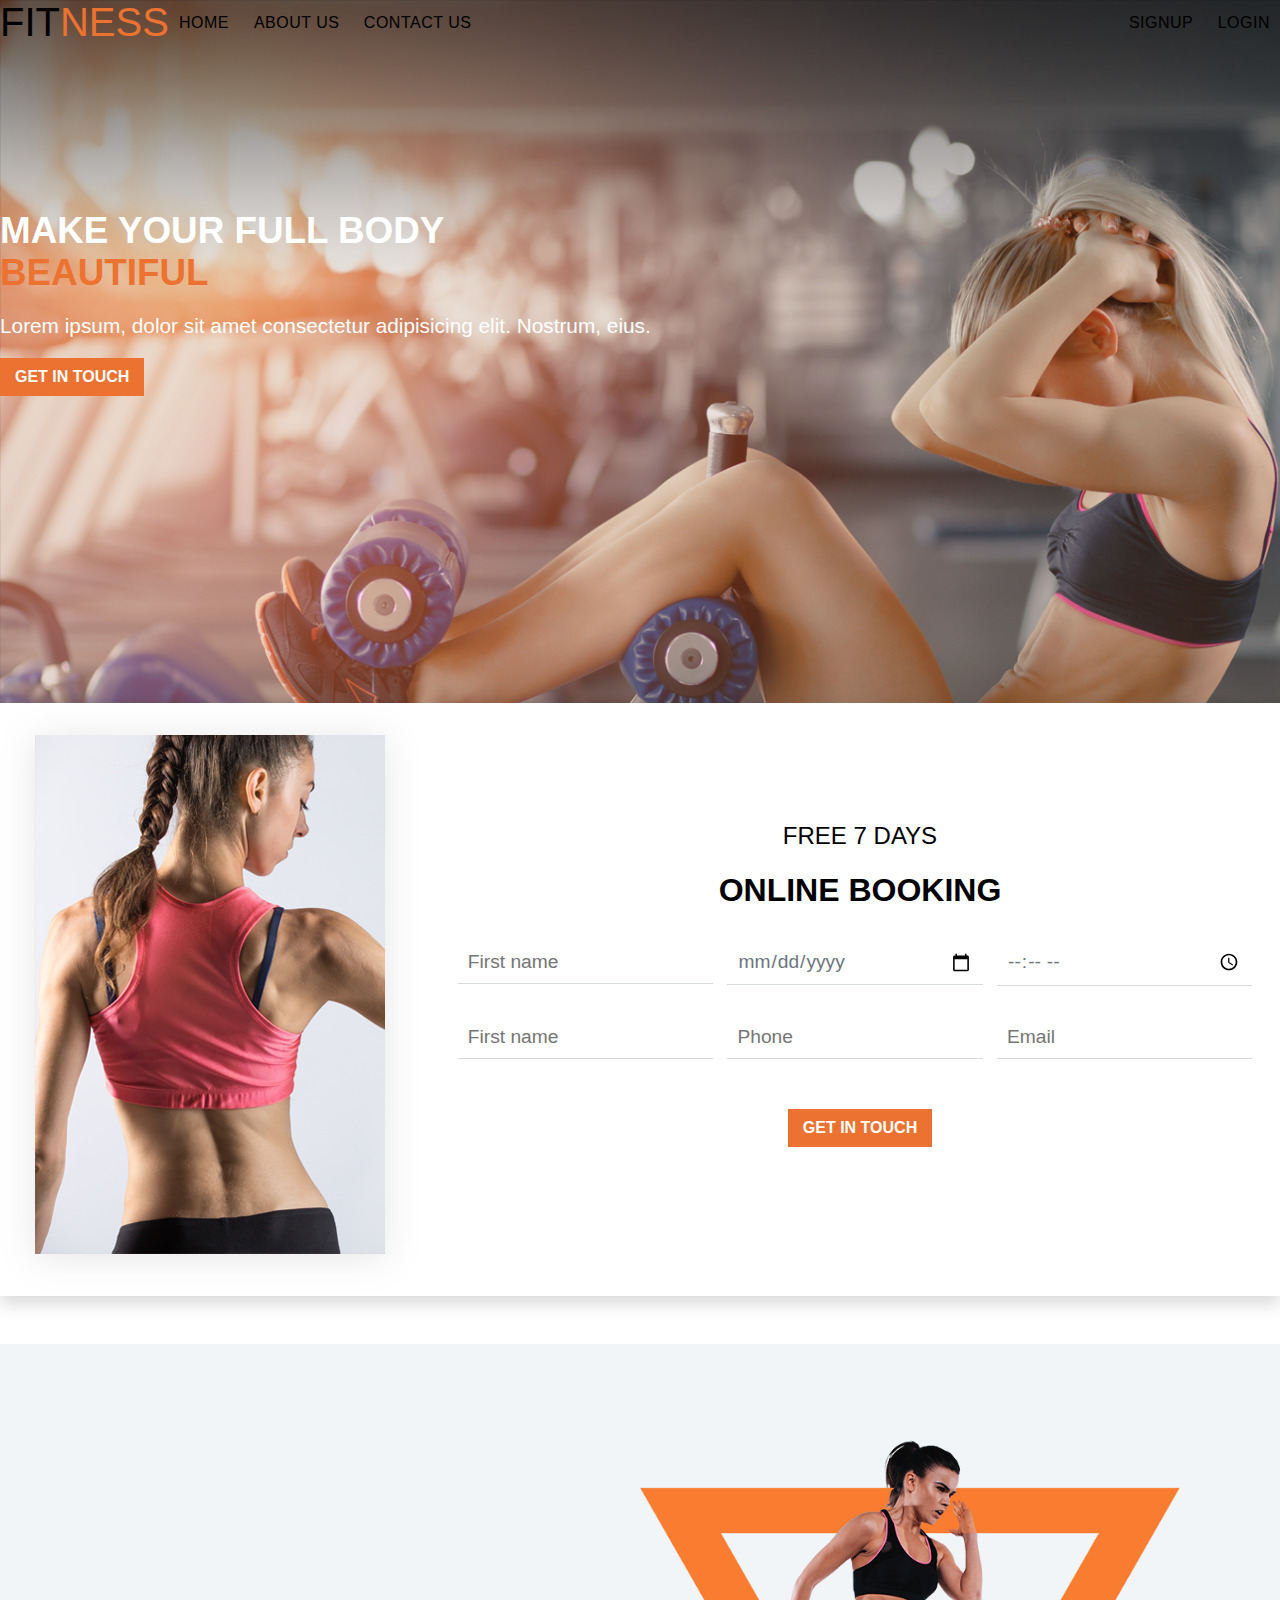
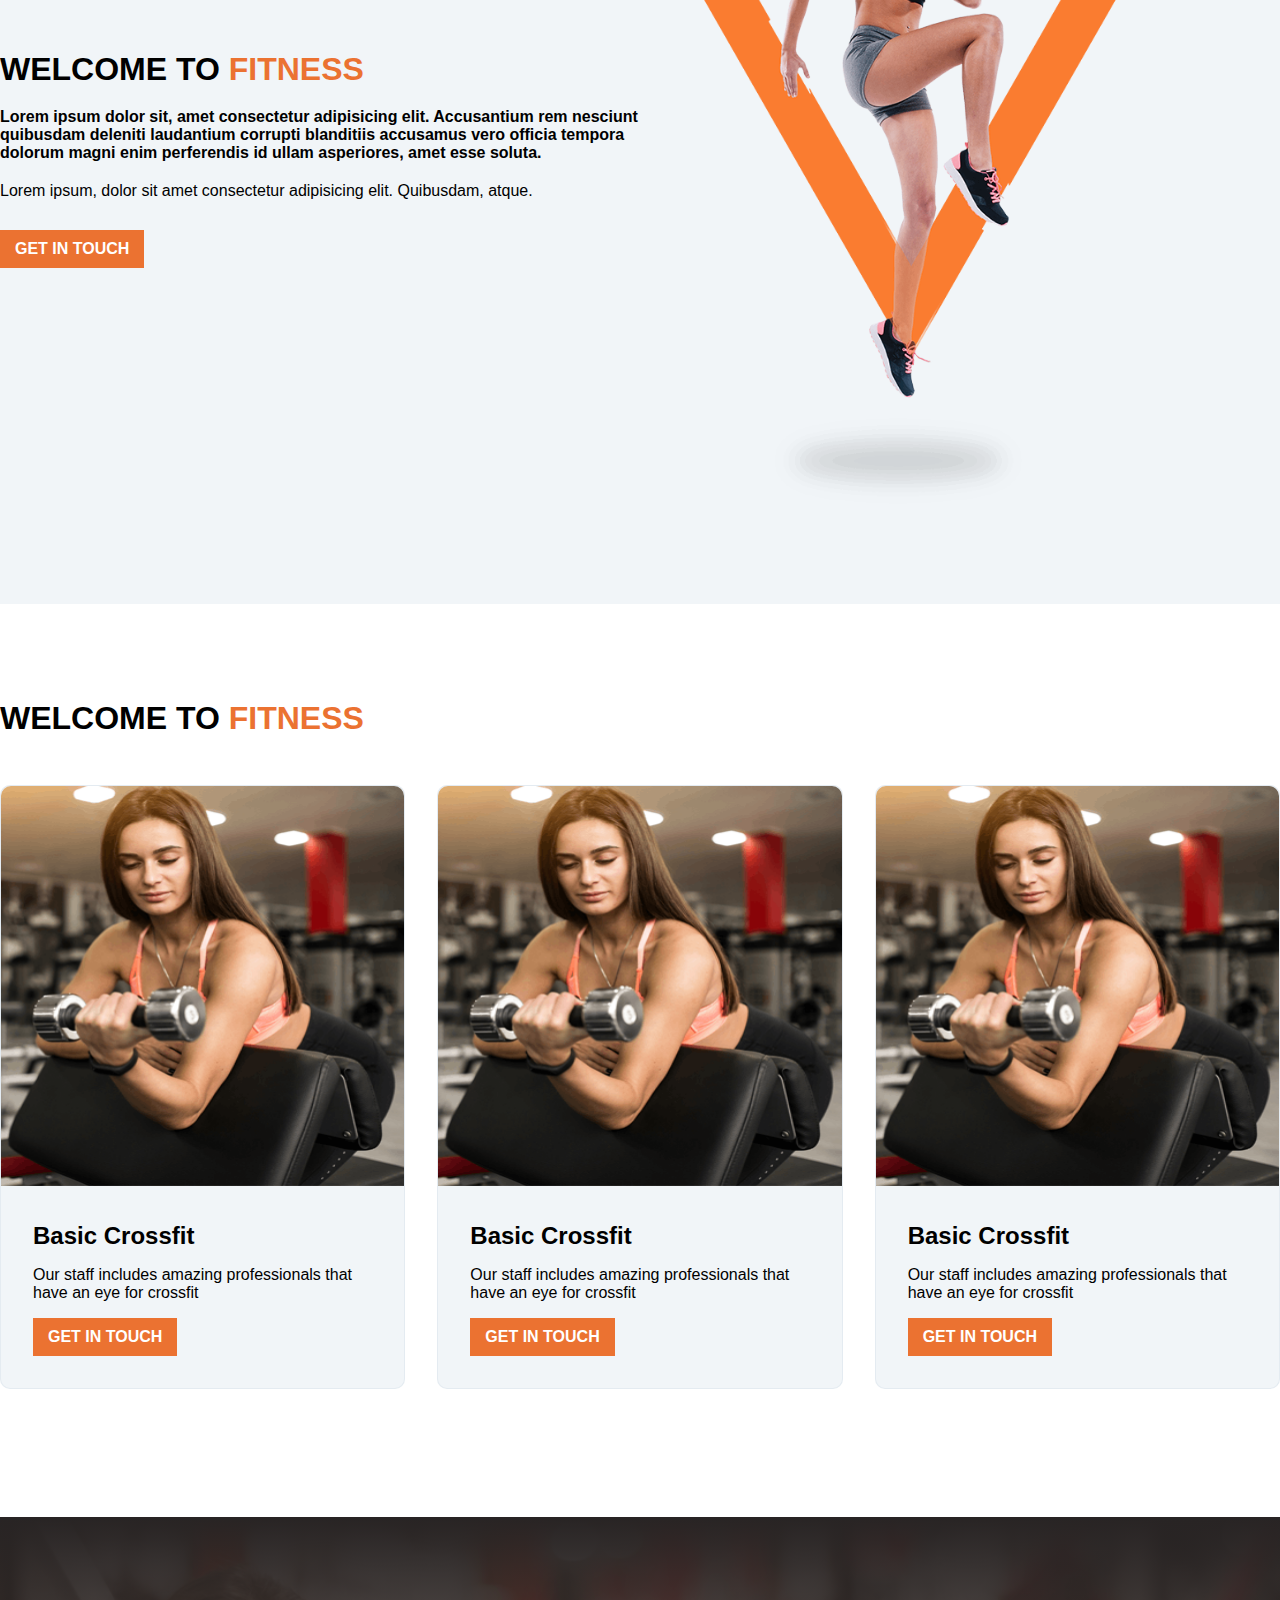
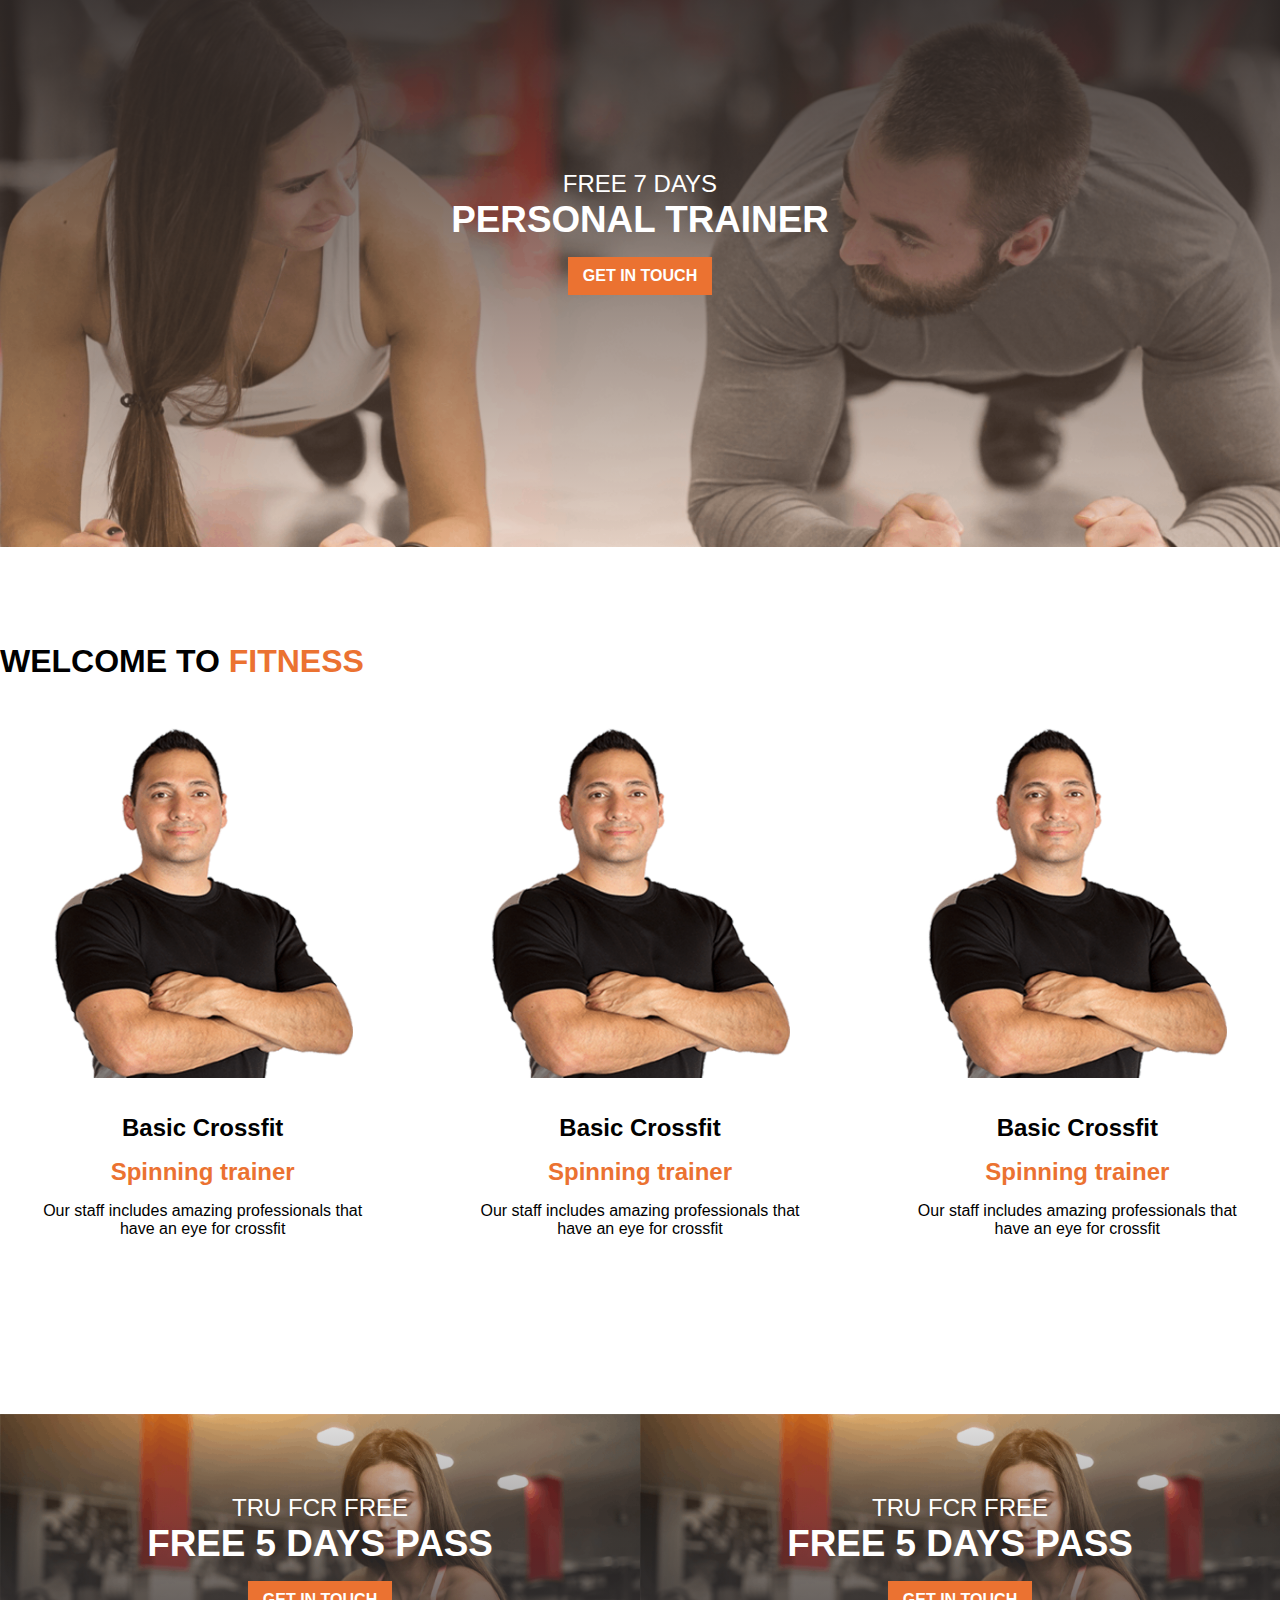
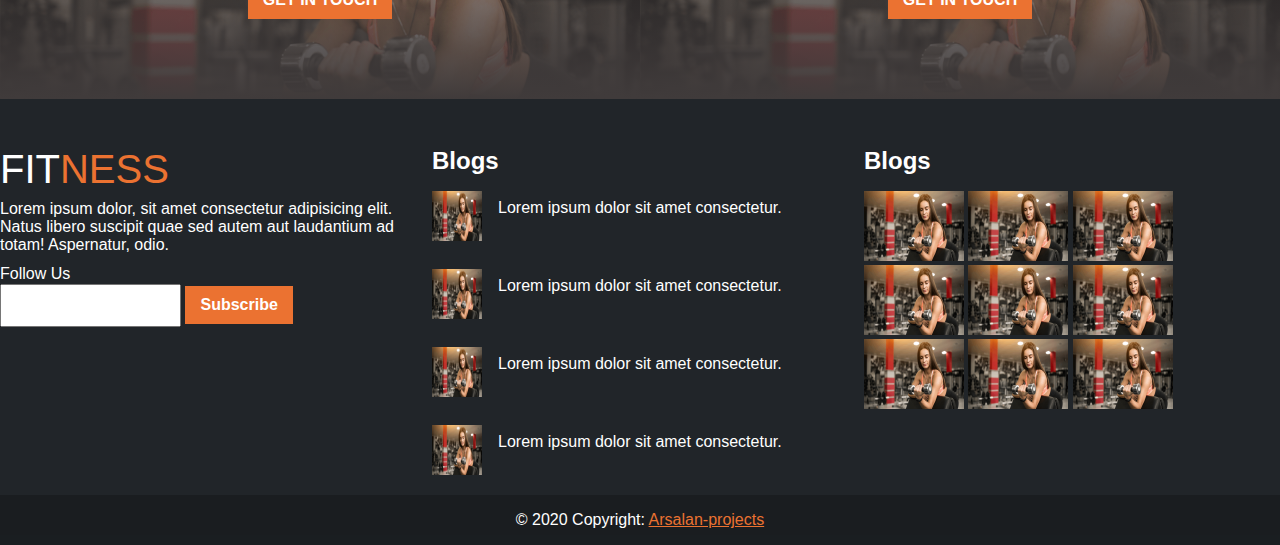
<file: index.html>
﻿<!DOCTYPE html>
<html lang="en">
<head>
    <meta charset="UTF-8">
    <meta http-equiv="X-UA-Compatible" content="IE=edge">
    <meta name="viewport" content="width=device-width, initial-scale=1.0">
    <title>Document</title>
    <link rel="stylesheet" href="https://cdnjs.cloudflare.com/ajax/libs/font-awesome/6.1.2/css/all.min.css" integrity="sha512-1sCRPdkRXhBV2PBLUdRb4tMg1w2YPf37qatUFeS7zlBy7jJI8Lf4VHwWfZZfpXtYSLy85pkm9GaYVYMfw5BC1A==" crossorigin="anonymous" referrerpolicy="no-referrer">
    <link rel="stylesheet" href="./stylesheet/project1.css">
   


</head>
<body>
    <header class="header-bg">
    
        <nav class="menu container" id="menu1">
            
            <div class="logo">
                <h2>FIT<span class="orange">NESS</span></h2>
            </div>
            <div class="navigation">
                
                <div class="nav1" >
                    <ul>
                        <li><a href="#">HOME </a></li>
                        <li><a href="#welcometofitness">ABOUT US</a></li>
                        <li><a href="#contact-us">CONTACT US</a></li>
                        
                    </ul>
                </div>
                <div class="nav2">
                    <ul>
                        <li><a href="#signup">SIGNUP</a></li>
                        <li><a href="">LOGIN</a></li>
                    </ul>
                </div>
               
            </div>
        
        </nav>
        <section id="header_txt" class="container">
            <h2>MAKE YOUR FULL BODY <br>
              <span class="orange">BEAUTIFUL</span></h2>
              <p>Lorem ipsum, dolor sit amet consectetur adipisicing elit. Nostrum, eius.</p>
              <div class="btn"><button>GET IN TOUCH</button></div>
            </section>
    </header>
    <section>
    <div class=" container booking_section" id="signup">
        <div class="left">
            <img src="./image/home1.png" alt="girl image in fitness wear or gym wear" height="auto" width="100%">
        </div>
        <div class="right">
    <!--  -->
    
    
    <h4>FREE 7 DAYS</h4>
    <h3 >ONLINE BOOKING</h3>
    <form action="get">
    <input type="text" placeholder="First name" aria-label="First name">
    <input type="date" placeholder="Select date" aria-label="date">
    <input type="time" placeholder="Time" aria-label="Time">
    
    
    <br>
    <input type="text" placeholder="First name" aria-label="First name">
    <input type="tel"  placeholder="Phone" aria-label="Phone">
    <input type="email"  placeholder="Email" aria-label="Email">
    <div class="btn"><button class="submit">GET IN TOUCH</button></div>
    </div>
    
    </form>
    
    
    <!-- </div> -->
    </div>
    </section>
    <section id="welcometofitness" >
    <div class="welcometofitness container">
        <div class="left-sec"><h2>WELCOME TO<span class="orange"> FITNESS</span></h2>
            <p class="bold-txt">Lorem ipsum dolor sit, amet consectetur adipisicing elit. Accusantium rem nesciunt quibusdam deleniti laudantium corrupti blanditiis accusamus vero officia tempora dolorum magni enim perferendis id ullam asperiores, amet esse soluta.</p>
    
            <p>Lorem ipsum, dolor sit amet consectetur adipisicing elit. Quibusdam, atque.</p>
            <div class="btn"><button>GET IN TOUCH</button></div>
        </div>
        <div class="rightt-sec"><img src="./image/home (2).png" width="540" alt="girl image doing exercise"></div>
        
    </div>
    </section>
    <section id="welcome_1">
    <div class="welcome_1 container">
    <h2>WELCOME TO<span class="orange"> FITNESS</span></h2>
    <div class="cards">
        <div class="card1">
            <img src="./image/home (1).png" class="card-img-top" alt="Girl exercise crossfit" style="max-height: 400px;">
            <div class="card_txt">
                <h5 class="card-title py-1 fw-bold">Basic Crossfit</h5>
            <p class="card-text">Our staff includes amazing professionals that have an eye for crossfit</p>
            <div class="btn"><button>GET IN TOUCH</button></div>
            </div>
            
        </div>
        <div class="card1">
            <img src="./image/home (1).png" class="card-img-top" alt="Girl exercise crossfit" style="max-height: 400px;">
            <div class="card_txt">
                <h5 class="card-title py-1 fw-bold">Basic Crossfit</h5>
            <p class="card-text">Our staff includes amazing professionals that have an eye for crossfit</p>
            <div class="btn"><button>GET IN TOUCH</button></div>
            </div>
        </div>
        <div class="card1">
            <img src="./image/home (1).png" class="card-img-top" alt="Girl exercise crossfit" style="max-height: 400px;">
            <div class="card_txt">
                <h5 class="card-title py-1 fw-bold">Basic Crossfit</h5>
            <p class="card-text">Our staff includes amazing professionals that have an eye for crossfit</p>
            <div class="btn"><button>GET IN TOUCH</button></div>
            </div>
        </div>
    </div> 
    </section>
    <section id="training">
    <div class="training container">
        <h4>FREE 7 DAYS</h4>
        <h2>PERSONAL TRAINER </h2>
        <div class="btn"><button>GET IN TOUCH</button></div>
    </div>
    </section>
    <section id="trainers">
    <div class="trainers container">
    <h2>WELCOME TO<span class="orange"> FITNESS</span></h2>
    <div class="cards">
        <div class="card1">
            <img src="./image/home (4).png" width="300" alt="Sarra Miller" style="max-height: 350px;">
            <div class="card_txt">
                <h5>Basic Crossfit</h5>
                <h5 class="orange">Spinning trainer</h5>
            <p>Our staff includes amazing professionals that have an eye for crossfit</p>
           
            </div>
            
        </div>
    
    
        <!--  -->
        <div class="card1">
            <img src="./image/home (4).png" width="300" alt="Sarra Miller" style="max-height: 350px;" >
            <div class="card_txt">
                <h5>Basic Crossfit</h5>
                <h5 class="orange">Spinning trainer</h5>
            <p>Our staff includes amazing professionals that have an eye for crossfit</p>
            
            </div>
            
        </div>
        <!--  -->
        <div class="card1">
            <img src="./image/home (4).png" alt="Sarra Miller" width="300" style="max-height: 350px;">
            <div class="card_txt">
                <h5>Basic Crossfit</h5>
                <h5 class="orange">Spinning trainer</h5>
            <p>Our staff includes amazing professionals that have an eye for crossfit</p>
          
            </div>
            
        </div>
        
    </div> 
    </section>
    <section id="contact-us">
    <div class="left1">
        <h4>TRU FCR FREE</h4>
        <h2>FREE 5 DAYS PASS</h2>
        <div class="btn"><button>GET IN TOUCH</button></div>
    </div>      
    <div class="right1">
    <h4>TRU FCR FREE</h4>
        <h2>FREE 5 DAYS PASS</h2>
        <div class="btn"><button>GET IN TOUCH</button></div>
    </div>
    
    </section>
    <footer>
    <section id="footer">
        <div class="footer_section container">
            <div class="element_1">
                <div class="logo">
                    <h2 style="color:white">FIT<span class="orange">NESS</span></h2>
                    </div>
                    <p>
                        Lorem ipsum dolor, sit amet consectetur adipisicing elit. Natus libero suscipit quae sed autem aut laudantium ad totam! Aspernatur, odio.
                      </p>
                      <p style="display: inline;color: white;">Follow Us  <a href="#" ><i class="fab fa-facebook"></i></a>
                        <a href="#" class="text-white pe-1 "><i class="fab fa-twitter"></i></a>
                        <a href="#" class="text-white  pe-1"><i class="fab fa-instagram"></i></a>
                        <a href="#" class="text-white pe-1 "><i class="fab fa-linkedin"></i></a></p>
                        <div class="subscribe">
                            <input type="email" id=""style="height: 39px;">
                            <button type="submit" class="bg-orange ">
                              Subscribe
                            </button>
                        
                </div>
    
            </div>
            <div class="element_2">
                <h2 style="color:white">Blogs</h2>
                <div class="blogs">
                    <div class="img"><img src="./image/home (5).png" height="50" width="50" alt=""></div>
                    <p>Lorem ipsum dolor sit amet consectetur.</p>
                </div>
                <div class="blogs">
                    <div class="img"><img src="./image/home (5).png" height="50" width="50" alt=""></div>
                    <p>Lorem ipsum dolor sit amet consectetur.</p>
                </div>
                <div class="blogs">
                    <div class="img"><img src="./image/home (5).png" height="50" width="50" alt=""></div>
                    <p>Lorem ipsum dolor sit amet consectetur.</p>
                </div>
                <div class="blogs">
                    <div class="img"><img src="./image/home (5).png" height="50" width="50" alt=""></div>
                    <p>Lorem ipsum dolor sit amet consectetur.</p>
                </div>
                
    
                  
            </div>
            <div class="element_3">
                <h2 style="color:white">Blogs</h2>
                <div class="blogs">
                    <div class="img-row">
                        <div class="row_1">
                            <img src="./image/home (5).png" height="70" width="100" alt="">
                            <img src="./image/home (5).png" height="70" width="100" alt="">
                            <img src="./image/home (5).png" height="70" width="100" alt="">
                        </div>
                        <div class="row_2">
                            <img src="./image/home (5).png" height="70" width="100" alt="">
                            <img src="./image/home (5).png" height="70" width="100" alt="">
                            <img src="./image/home (5).png" height="70" width="100" alt="">
                        </div>
                        <div class="row_3">
                            <img src="./image/home (5).png" height="70" width="100" alt="">
                            <img src="./image/home (5).png" height="70" width="100" alt="">
                            <img src="./image/home (5).png" height="70" width="100" alt="">
                        </div>
                    </div>
            </div>
            
        </div>
    </div>
          <p class="copyright container" style="background-color: rgba(0, 0, 0, 0.2);color:white;padding: 1rem 0;text-align: center;">© 2020 Copyright:
            <a class="orange" href="#">Arsalan-projects</a></p>
    
    
            <!--  -->
           
              </div>
    </section>
    
    
 
    </footer>
<!-- <div class="js-cursor">
  <div class="c-cursor__inner c-cursor__inner--circle js-cursor-inner">
    <div class="c-cursor__side c-cursor__side--left js-cursor-right"></div>
    <div class="c-cursor__side c-cursor__side--right js-cursor-left"></div>
  </div>
</div> -->

    <i class="fa-solid fa-dumbbell"  id="icon" onclick="myfun();"></i>
    <script>
// 

// const body = document.body;

// const MathUtils = {
//   lineEq: (y2, y1, x2, x1, currentVal) => {
//     // y = mx + b
//     var m = (y2 - y1) / (x2 - x1),
//       b = y1 - m * x1;
//     return m * currentVal + b;
//   },
//   lerp: (a, b, n) => (1 - n) * a + n * b,
//   getRandomFloat: (min, max) => (Math.random() * (max - min) + min).toFixed(2)
// };

// const getMousePos = e => {
//   let posx = 0;
//   let posy = 0;
//   if (!e) e = window.event;
//   if (e.pageX || e.pageY) {
//     posx = e.pageX;
//     posy = e.pageY;
//   } else if (e.clientX || e.clientY) {
//     posx = e.clientX + body.scrollLeft + document.documentElement.scrollLeft;
//     posy = e.clientY + body.scrollTop + document.documentElement.scrollTop;
//   }
//   return { x: posx, y: posy };
// };

// let winsize;
// const calcWinsize = () =>
//   (winsize = { width: window.innerWidth, height: window.innerHeight });
// calcWinsize();
// window.addEventListener("resize", calcWinsize);

// let mousepos = { x: winsize.width / 2, y: winsize.height / 2 };
// window.addEventListener("mousemove", ev => (mousepos = getMousePos(ev)));

// // Custom cursor
// class Cursor {
//   constructor(el) {
//     this.DOM = { el: el };
//     this.DOM.circle = this.DOM.el.querySelector(".js-cursor-inner");
//     this.DOM.arrows = {
//       right: this.DOM.el.querySelector(".js-cursor-right"),
//       left: this.DOM.el.querySelector(".js-cursor-left")
//     };
//     this.bounds = this.DOM.circle.getBoundingClientRect();
//     this.lastMousePos = { x: 0, y: 0 };
//     this.scale = 1;
//     this.lastScale = 1;
//     requestAnimationFrame(() => this.render());
//   }
//   render() {
//     this.lastMousePos.x = MathUtils.lerp(
//       this.lastMousePos.x,
//       mousepos.x - this.bounds.width / 2,
//       0.2
//     );
//     this.lastMousePos.y = MathUtils.lerp(
//       this.lastMousePos.y,
//       mousepos.y - this.bounds.height / 2,
//       0.2
//     );
//     this.lastScale = MathUtils.lerp(this.lastScale, this.scale, 0.15);
//     this.DOM.circle.style.transform = `translateX(${
//       this.lastMousePos.x
//     }px) translateY(${this.lastMousePos.y}px) scale(${this.lastScale})`;
//     requestAnimationFrame(() => this.render());
//   }
//   enter() {
//     this.scale = 1.9;
//   }
//   leave() {
//     this.scale = 1;
//   }
//   click() {
//     this.lastScale = 0.4;
//   }
//   showArrows() {
//     TweenMax.to(Object.values(this.DOM.arrows), 1, {
//       ease: Expo.easeOut,
//       startAt: { x: i => (i ? 10 : -10) },
//       opacity: 1,
//       x: 0
//     });
//   }
//   hideArrows() {
//     TweenMax.to(Object.values(this.DOM.arrows), 1, {
//       ease: Expo.easeOut,
//       x: i => (i ? 10 : -10),
//       opacity: 0
//     });
//   }
// }

// // Custom mouse cursor
// const cursor = new Cursor(document.querySelector(".js-cursor"));

// // Activate the enter/leave/click methods of the custom cursor when hovering in/out on every <a> (and the close content ctrl)
// const links = document.querySelectorAll(".js-link");

// [...links].forEach(link => {
//     link.addEventListener("mouseenter", () => cursor.enter());
//     link.addEventListener("mouseleave", () => cursor.leave());
//   });


// // 


    function myfun(){
        var menu=document.getElementById("menu1");
        if(menu.style.width=="0px" && menu.style.height=="0px"){
            menu.style.width="72%";
            menu.style.height="100%";
        }
        else{
            menu.style.width="0px";
            menu.style.height="0px";
        }
    }


    </script>
</body>
</html>
</file>
<file: stylesheet/project1.css>
*{
    font-family: Verdana, Tahoma, sans-serif;
    margin: 0;padding: 0;
    background-repeat: no-repeat;
    max-width: 100%;
    scroll-behavior: smooth;
	

}

/* Scrollbar Styling */
::-webkit-scrollbar {
    width: 10px;
   
}
 
::-webkit-scrollbar-track {
    background-color: #ebebeb;
    -webkit-border-radius: 10px;
    border-radius: 10px;

}

::-webkit-scrollbar-thumb {
    -webkit-border-radius: 10px;
    border-radius: 10px;
    background: #fa7c30; 
    height:120px;
	
}
::selection {
   
    background: #ecb16c;
}



img{
    max-width: 100%;
}
/* BRANDING */
.orange{
    color: #eb7231;
}
.orange-bg{
    color: #eb7231;
}
.container{
   max-width: 1300px;
   margin: 0 auto;
}
.menu{
    display:flex;
}
.navigation{
    width: 100%;
    display:flex;
justify-content: space-between;
align-items: center;
}
ul{
    list-style: none;
    display: inline;
}
li{
    display: inline;
    padding: 0 10px;
}
.navigation a{
    text-decoration: none;
    color:#000;
    font-size: 1rem;
    font-weight: normal;
    letter-spacing: 0.5px;
}
.logo h2{
    font-size: 1.5rem;
}
.active{
    position: absolute;
    left: -8rem;
}
.menu-icon{
    display: none;
}


/* header text */
.logo h2 {
    font-size: 2.5rem;
    font-weight: 400;
}
.header-bg{
    background-image: linear-gradient(#0202021c,#db9c7542),url("../image/home.png");
    height: 100vh;
    background-repeat: no-repeat;
    background-size: cover;  
    
}
button {
    padding: 10px 15px;
    font-size: 1rem;
    border-radius: 0;
    border: none;
    background: #eb7231;
    color: white;
    font-weight: 700;
}
header{
   
}
#header_txt{
    display: flex;
  justify-content: center;
    flex-direction: column;
    height: 55%;
   
}
#header_txt h2 {
    font-size: 2.3rem;
    color: white;
    margin: 20px 0;
}
#header_txt p {
    color: white;
    font-size: 1.3rem;
    font-weight: 400;
    margin-bottom: 20px;
}
/* end header text */
/* booking sec */
.booking_section {
    display: flex;
    justify-content: center;
    align-items: center;
    align-content: center;
    text-align: center;
    box-shadow: 0 0.5rem 1rem rgb(0 0 0 / 15%);   
    margin-top: -197px;
    background: white;
    margin-bottom: 3rem;
}
.booking_section h4 {
    font-size: 1.5rem;
    font-weight: 400;
    line-height: 1.2;
}
.booking_section h3 {
    font-size: 2rem;
    font-weight: 700;
    line-height: 1.2;
    padding: 20px 0;
}
.booking_section input {
    padding: 10px;
    width: 251px;
    margin: 10px 10px 20px 0;
    border: none;
    border-bottom: 1px solid rgb(108 117 125 / 27%);
    color: rgb(108 117 125);
    font-size: 1.2rem;
}


.right .btn {
    margin: 30px 0;
}
.left {

    margin-right: 20px;
}
/*END  booking sec */

/* welcome to fitness */
#welcometofitness{
    background-color: #f1f5f8;
    padding: 3rem 0;
}
.welcometofitness{
    display: flex;
    padding: 3rem 0;
    align-items: center;
}
.rightt-sec,.left-sec{
    flex-basis: 50%;
}
.welcometofitness h2 {
    font-weight: 700;
    font-size: 2rem;
}
.welcometofitness p {
    font-size: 1rem;
}

.welcometofitness p.bold-txt {
    font-weight: 600;
    padding: 20px 0;
}
.welcometofitness .btn {
    margin: 30px 0;
}
/* end welcome to fitness */
/*  welcome_1*/
section#welcome_1,#trainers {
    padding: 3rem 0;
}
.welcome_1{
    padding: 3rem 0;
}
.card1 img {
    max-width: 100%;
    width: 100%;
    border-radius: 10px 10px 0 0;
}
.welcome_1 h2 {
    font-weight: 700;
    font-size: 2rem;
    padding-bottom: 1rem;
}
.welcome_1 .cards{ 
    display: flex;
    padding: 2rem 0;
    gap: 2rem;
}
.welcome_1 .card1{
    border-radius: 10px;
    background-color: #f1f5f8;
    border: 1px solid #dae3eb8f;
}
.welcome_1 h5,.trainers h5{
    font-size: 1.5rem;
    padding-bottom: 1rem;
}
.welcome_1 p,.trainers p{
    font-size: 1rem;
    padding-bottom: 1rem;
}
.welcome_1 .card1 .card_txt ,.trainers .card1 .card_txt{
    padding: 2rem;
}
/*  welcome_1 end */
/*  training */
#training{
    background-image: linear-gradient(rgb(40 36 36),#db9c7542),url(../image/home\ \(3\).png);  
    background-size: cover;
    height: 70vh;
    background-position: center;
    background-repeat: no-repeat;
}
.trainers .card1 img {
    max-width: 300px;
    width: 100%;
}
.training h4 {
    font-size: 1.5rem;
    font-weight: 400;
    line-height: 1.2;
}
.training h2{
    font-size: 2.3rem;
    padding-bottom:1rem ;
}
.training{
    height: 100%;
    display: flex;
    flex-direction: column;
    align-items: center;
    justify-content: center;
    color: White;
}
/*  training end */
/* trainers */
.trainers{
    padding: 3rem 0;
}
.trainers .cards{
    padding: 2rem 0;
    display: flex;
    gap: 2rem;
    text-align: center;
}
.trainers h2 {
    font-weight: 700;
    font-size: 2rem;
    padding-bottom: 1rem;
}
/* end trainers */
/* free pass */
#contact-us{
    display: flex;
   justify-content: center;
   align-items: center;
}
.left1{
    background-image:linear-gradient(#3c393924,#403b3b),url(../image/home\ \(5\).png);
    padding: 5rem 0;
    background-repeat: no-repeat;
    background-size: cover;
    flex-basis: 100%;
    height: 100%;
   text-align: center;
}

#contact-us h4 {
    font-size: 1.5rem;
    font-weight: 400;
    line-height: 1.2;
    color: white;
}
#contact-us h2{
    font-size: 2.3rem;
    padding-bottom:1rem ;
    color: white;}

.right1{
    background-image:linear-gradient(#3c393924,#403b3b),url(../image/home\ \(5\).png);
    height: 100%;
    padding: 5rem 0;
    background-repeat: no-repeat;
    background-size: cover;
    flex-basis: 100%;
    text-align: center;
    
    
}
/* end free pass */
/* footer */
#footer{
    background-color: #212529;
}
.footer_section{
    padding: 3rem 0;
    padding-bottom: 0;
    display: flex;
    justify-content: space-around;
}
.footer_section p{
    font-size: 1rem;
    padding: 0.5rem 0;
    color: white;
}
.element_2, .element_1, .element_3 {
    flex-basis: 33.33%;
}
.element_2{margin: 0 1rem;}
.fab {
    color: white;
    padding: 0.5rem;
    font-size: 1.2rem;
    margin: 1rem 0;
}
.blogs{display: flex;
    margin: 0.5rem 0;
    padding: 0.5rem 0;
}
.blogs p{
    padding-left: 1rem;
}
#icon{display:none;}
/* end footer */

/* responsive menu */
@media only screen and (max-width: 991px){
    html{
        font-size: 14px;
    }
    header {
        padding: 0 50px;
    }
    .container.booking_section {
        display: grid;
        grid-template-columns: auto 1fr;
        padding: 3rem 30px;
        
    }
    #welcometofitness {
        padding: 0 50px;
    }
    .rightt-sec{
        text-align: center;
    }
    .rightt-sec img {
        width: 350px;
    }
    .welcome_1{
        padding: 0 50px;
    }
    .trainers{
        padding: 0 50px;
    }
    .footer_section{
        padding: 3rem 50px;
    }
    .footer_section .img-row img{
        width:25%;
      
    }
   .subscribe{
    display: flex;

  
   }    

}
/*fot container */
@media (min-width: 576px)and(max-width: 767px){
.container {
    max-width: 540px;
}
}
@media (min-width: 768px)and(max-width: 991px){
.container{
    max-width: 720px;
}
}
@media only screen and (min-width: 992px) and (max-width: 1295px) {
	.booking_section input {
   	width: 28% !important;
}
}


@media only screen and (max-width: 768px){
html{
font-size:12px;}

   
    .welcometofitness {
        display: flex;
        flex-direction: column;
    }
#header_txt{
height:auto;}
    .left-sec {
        order: 2;
    }
    .right-sec img {
        height: 320px;
        width: 320px;
    }
    .menu-icon{
        display: block;
    }
    .container.booking_section {
        display: flex;
        flex-direction: column;
    }
    .right {
        padding-top: 20px;
    }
    .booking_section input {
        max-width: 19%;
        width: 100%;
    }
    .booking_section img {
        max-width: 100%;
        height: 350px;
    }
    .cards{
        flex-direction: column;
    }
.trainers .card1 img{
    max-width: 250px;
    max-height: 250px;
    }
    #contact-us{
        row-gap: 0.1rem;
        flex-direction: column;}
        
   .left1{
        padding:5rem 3rem;
        flex-basis: 100%;
}
   
    .right1{
        flex-basis: 100%;
        height: 100%;
        padding:5rem 3rem;
    }
    .footer_section{
       flex-direction: column;
        gap: 2rem;
    } 
    /* responsive */
    
    #icon{
	display:block;
        position: fixed;
        top: 2rem;
        right: 2rem;
        transition: 0.3s ease-in;

    }
    #menu1 a{
padding:1rem 2rem;
display: inline-block;
    }
    #menu1{
        text-align: center;
        width:0px;
        height:0px ;
        position: fixed;
        top: 0rem; 
        right: 0rem;
        display: flex;
        flex-direction: column;
        align-items: center;
        justify-content: center;
        background-color: #fff;
        transition: 0.5s;
        border-radius: 0 0 0px 50%;
    }
    .navigation{
    width: 100%;
    display:flex;
    flex-direction: column;
justify-content: space-between;
align-items: center;
}
ul{
    list-style: none;
    display: block;
}
li{
    display: block;
    padding: 0 10px;
}
.navigation a{
    text-decoration: none;
    color:#000;
    font-size: 1rem;
    font-weight: normal;
    letter-spacing: 0.5px;
    display: inline-block;
}
i#icon {
    color: #eb7231;
    font-size: 1.5rem;
}
   
}



/* 


 @media (any-pointer: fine) {
	 .c-cursor {
		 display: block;
	}
	 .c-cursor__inner {
		 pointer-events: none;
		 position: absolute;
		 top: 0;
		 left: 0;
		 mix-blend-mode: difference;
		 border-radius: 50%;
		 z-index: 50;
	}
	 .c-cursor__side {
		 position: absolute;
		 top: 50%;
		 width: 5px;
		 height: 1px;
		 background: #eb7231;
		 opacity: 0;
	}
	 .c-cursor__side--left {
		 right: calc(100% + 5px);
	}
	 .c-cursor__side--right {
		 left: calc(100% + 5px);
	}
	 .c-cursor__inner--circle {
		 width: 40px;
		 height: 40px;
		 border: 1px solid #ecb16c;
	}
} */
</file>
